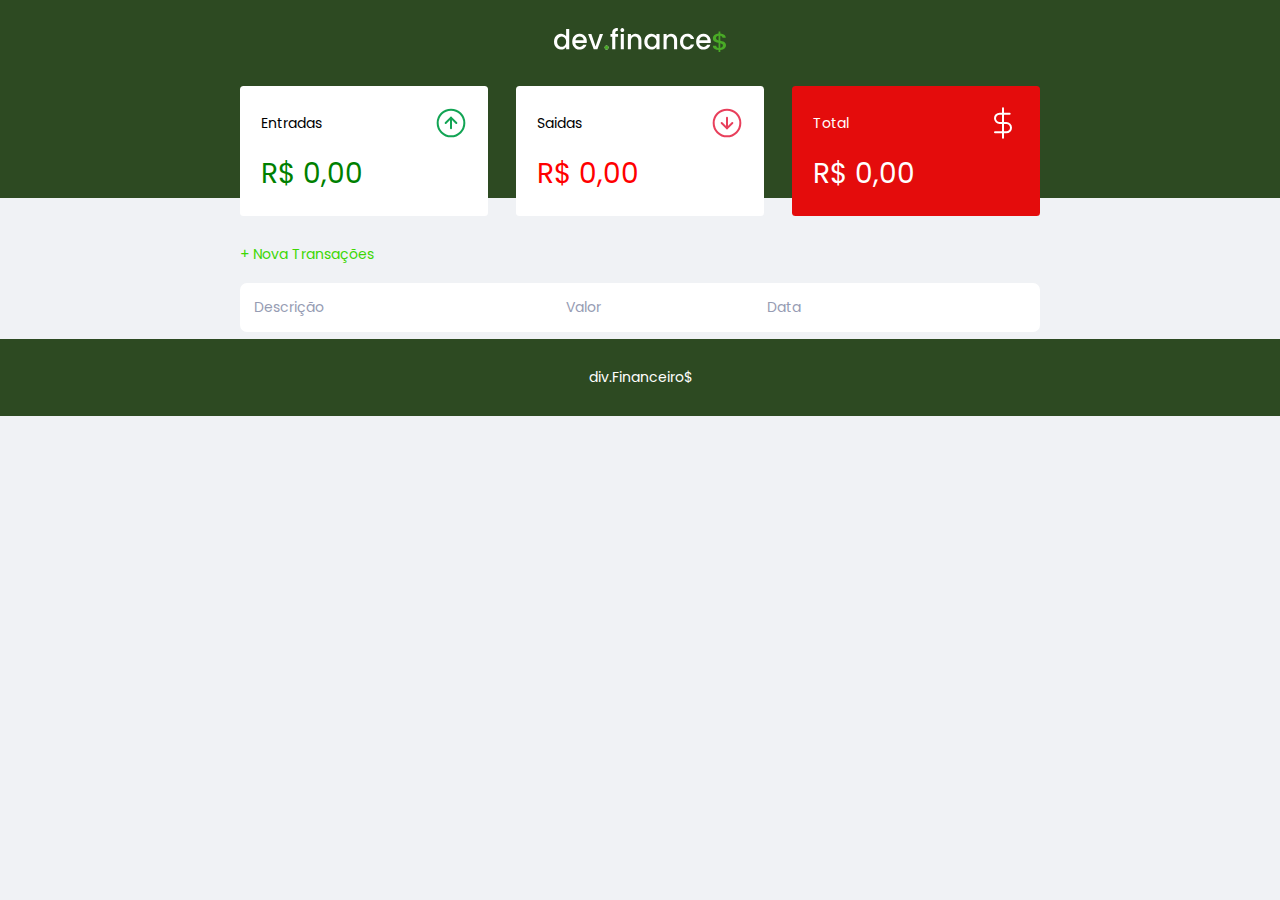
<file: index.html>
<!DOCTYPE html>
<html lang="pt-br">

<head>
    <meta charset="UTF-8">
    <meta name="viewport" content="width=device-width, initial-scale=1.0">
    <link rel="stylesheet" href="./css/main.css">
    <link rel="preconnect" href="https://fonts.gstatic.com">
    <link
        href="https://fonts.googleapis.com/css2?family=Poppins:ital,wght@0,200;0,300;0,400;0,500;0,600;0,900;1,200;1,300;1,600;1,700;1,800&display=swap"
        rel="stylesheet">
    <title>div.Financeiro</title>
</head>

<body>
    <header>
        <img src="./assets/logo.svg" alt="logo Dev Financia">
    </header>

    <main class="container">
        <section id="balance">
            <h2 class="sr-only">Balanço</h2>
            <div class="card">
                <h3>
                    <span>Entradas</span>
                    <img src="./assets/income.svg" alt="Image de entradas">

                </h3>
                <p id="incomeDisplay" style="color:green"></p>
            </div>
            <div class="card">
                <h3>
                    <span>Saidas</span>
                    <img src="./assets/expense.svg" alt="Imagem de saidas">
                </h3>
                <p id="expenseDisplay" style="color:red"></p>
            </div>
            <div class="card total">
                <h3><span>Total</span>
                    <img src="./assets/total.svg" alt="Imagem de Total">
                </h3>
                <p id="totalDisplay"></p>
            </div>
        </section>
        <section id="transaction">
            <h2 class="sr-only">Transações</h2>
            <a href="#" onclick="modal()" class="button new">+ Nova Transações</a>
            <table id="data-table">
                <thead>
                    <tr>
                        <th>Descrição</th>
                        <th>Valor</th>
                        <th>Data</th>
                        <th></th>
                    </tr>
                </thead>
                <tbody>
                </tbody>
            </table>
        </section>
    </main>

    <div class="modal-overlay">
        <div class="modal">
            <div id="form">
                <h2>Nova Transação</h2>
                <form action="" onsubmit="Form.submit(event)">
                    <div class="input-group">
                        <label class="sr-only" for="description">Descrição</label>
                        <input type="text" id="description" name="description" placeholder="Descrição" />
                    </div>
                    <div class="input-group">
                        <label class="sr-only" for="amount">Valor</label>
                        <input type="number" id="amount" name="amount" step="0.01" placeholder="0,00" />
                        <small>Use o sinal - (negativo) para despesas e , (virgula) para casas decimais</small>
                    </div>
                    <div class="input-group">
                        <label class="sr-only" for="date">Data</label>
                        <input type="date" id="date" name="date" />
                    </div>
                    <div class="input-group actions">
                        <a href="#" onclick="modal()" class="button cancel">cancelar</a>
                        <button>Salvar</button>

                    </div>

                </form>
            </div>
        </div>
    </div>

    <footer>
        <p>div.Financeiro$</p>
    </footer>

    <script src="./js/main.js"></script>
</body>

</html>
</file>
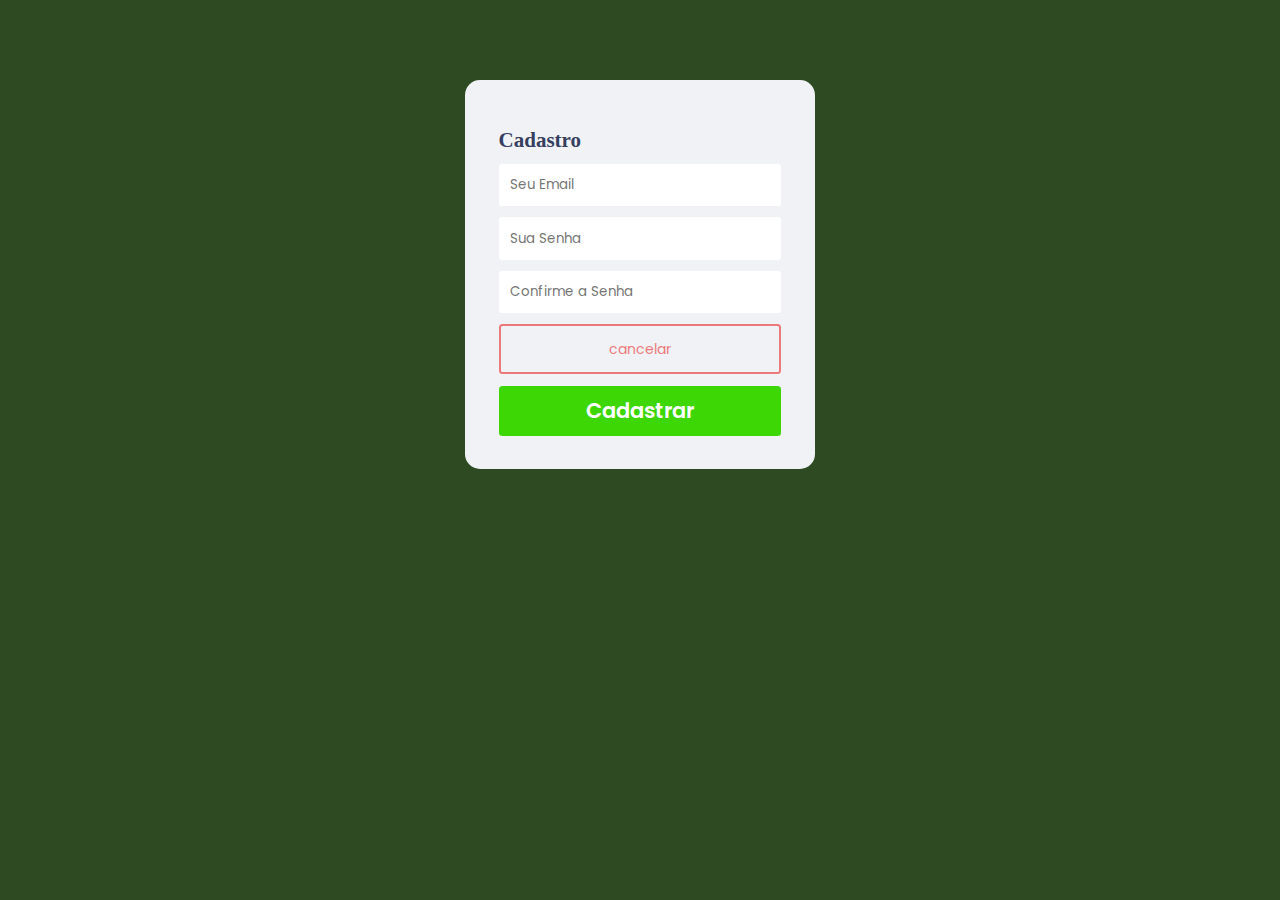
<file: login/cadastro.html>
<!DOCTYPE html>
<html lang="pt-br">

<head>
    <meta charset="UTF-8">
    <meta name="viewport" content="width=device-width, initial-scale=1.0">
    <link rel="preconnect" href="https://fonts.gstatic.com">
    <link
        href="https://fonts.googleapis.com/css2?family=Poppins:ital,wght@0,200;0,300;0,400;0,500;0,600;0,900;1,200;1,300;1,600;1,700;1,800&display=swap"
        rel="stylesheet">
    <link rel="stylesheet" href="https://use.fontawesome.com/releases/v5.15.2/css/all.css"
        integrity="sha384-vSIIfh2YWi9wW0r9iZe7RJPrKwp6bG+s9QZMoITbCckVJqGCCRhc+ccxNcdpHuYu" crossorigin="anonymous">
    <link rel="stylesheet" href="../css/main.css">
    <link rel="stylesheet" href="./login.css">
    <title>Cadastro</title>
</head>

<body>
    <div class="container">
        <h2>Cadastro</h2>
        <form action="">
            <div class="input-group">
                <label class="sr-only" for="user_email">Seu email</label>
                <input type="email" name="user_email" id="user_email" placeholder="Seu Email">
            </div>
            <div class="input-group">
                <label class="sr-only" for="user_password">Sua senha</label>
                <input type="password" name="user_password" id="user_password" placeholder="Sua Senha">
            </div>
            <div class="input-group">
                <label class="sr-only" for="user_password">Confirme a senha</label>
                <input type="password" name="user_password" id="user_password" placeholder="Confirme a Senha">
            </div>
            <div class="input-group">
                <a href="./login.html" class="button cancel">cancelar</a>
            </div>
            <div class="input-group">
                <button>Cadastrar</button>
            </div>
        </form>

        <script src="./login.js"></script>
</body>

</html>
</file>
<file: css/main.css>
:root {
    --dark-blue: #363f5f;
    --button-green: #3dd705;
    --light-green: #78e407;
    --red: #e92929;
}

* {
    margin: 0;
    padding: 0;
    box-sizing: border-box;
}

html {
    /*15px em todo html*/
    font-size: 93.75%;

}

body {
    background-color: #f0f2f5;
    font-family: 'poppins', sans-serif;
}

.sr-only {
    /*css-tricks*/
    position: absolute;
    width: 1px;
    height: 1px;
    padding: 0;
    margin: -1px;
    overflow: hidden;
    clip: rect(0, 0, 0, 0);
    white-space: nowrap;
    border-width: 0;
}

.container {
    width: min(90vw, 800px);
    margin: auto;
}

h2 {
    margin-top: 3.2rem;
    margin-bottom: 0.8rem;
    color: var(--dark-blue);
    font-family: normal;
}

/* **************************** Links e Buttons */

a {
    color: var(--button-green);
    text-decoration: none;
}

a:hover {
    color: var(--light-green);
}

button {
    width: 100%;
    height: 50px;
    border: none;
    border-radius: 0.25rem;
    color: white;
    padding: 0;
    background-color: var(--button-green);
    cursor: pointer;
}

button:hover {
    background-color: var(--light-green);
}

.button.new {
    display: inline-block;
    margin-bottom: .8rem;
}

.button.cancel {
    color: var(--red);
    border: 2px solid;
    border-radius: 0.25rem;
    height: 50px;
    display: flex;
    align-items: center;
    justify-content: center;
    opacity: 0.6;
}

.button.cancel:hover {
    opacity: 1;
}

/* **************************** Header */

header {
    background-color: #2d4a22;
    padding: 2rem 0 10rem;
    text-align: center;
}

#logo {
    color: #fff;
    font-weight: 100;
}

#balance {
    margin-top: -8rem;
}

#balance h2 {
    color: #fff;
    margin-top: 0;
}

.card {
    background-color: #fff;
    padding: 1.5rem;
    border-radius: 0.25rem;
    margin-bottom: 2rem;

}

.card h3 {
    font-weight: normal;
    font-size: 1rem;
    display: flex;
    align-items: center;
    justify-content: space-between;
}

.card p {
    font-size: 2rem;
    line-height: 3rem;
    margin-top: 1rem;
}

.card.total.positive {
    background-color: #78e40c;
    color: #fff;
}

.card.total.negative {
    background-color: #e40c0c;
    color: #fff;
}


#transaction {
    display: block;
    width: 100%;
    overflow-x: auto;
}

#data-table {
    width: 100%;
    border-spacing: 0 0.5rem;
    color: #969cb3;

}

table thead tr th:first-child,
table tbody tr td:first-child {
    border-radius: 0.5rem 0 0 0.5rem;
}

table thead tr th:last-child,
table tbody tr td:last-child {
    border-radius: 0 0.5rem 0.5rem 0;
}

table th {
    background-color: white;
    font-weight: normal;
    padding: 1rem 1rem;
    text-align: left;
}

table td {
    background-color: #fff;
    padding: 1rem 1rem;
}

tbody tr {
    opacity: 0.7;
}

tbody tr:hover {
    opacity: 1;
}

.description {
    color: var(--dark-blue);
}

.expense {
    color: #e92929;
}

.income {
    color: #12a454;
}

/* **************************** Modal */
.modal-overlay {
    width: 100%;
    height: 100%;
    background-color: rgba(0, 0, 0, 0.7);
    position: fixed;
    top: 0;
    display: flex;
    align-items: center;
    justify-content: center;
    opacity: 0;
    visibility: hidden;
}

.modal-overlay.active {
    opacity: 1;
    visibility: visible;
}

.modal {
    background-color: #f0f2f5;
    padding: 2.4rem;

}

/* *************************** Form */

#form {
    max-width: 380px;
}

#form h2 {
    margin-top: 0;
}

input {
    border: none;
    border-radius: 0.2rem;
    padding: 0.8rem;
    width: 100%;
}

.input-group {
    margin-top: 0.8rem;
}

.input-group small {
    opacity: 0.4;
}

.input-group.actions {
    display: flex;
    justify-content: space-between;
    align-items: center;
}

.input-group.actions .button,
.input-group.actions button {
    width: 40%;
}

/* *************************** Footer */
footer {
    background-color: #2d4a22;
    padding: 2rem 0;
    text-align: center;
    color: #fff;
}

@media (min-width: 750px) {
    html {
        font-size: 87.5%;
    }

    #balance {
        display: grid;
        grid-template-columns: repeat(3, 1fr);
        gap: 2rem;
    }
}
</file>
<file: login/login.css>
* {
    margin: 0;
    padding: 0;
    box-sizing: border-box;
    font-family: 'poppins', sans-serif;
}


body {
    background-color: #2d4a22;
    display: flex;
    align-items: center;
    justify-content: center;
}

.container {
    background-color: #f0f2f5;
    margin-top: 80px;
    max-width: 350px;
    min-height: 40vh;
    padding: 2.4rem;
    border-radius: 15px;
}

h2 {
    margin-top: 1rem;
}

button {
    font-size: 1.5rem;
    font-weight: 600;
}

.login_social {
    display: flex;
    flex-direction: column;
    margin-top: 1rem;
}

.login_social a {
    font-weight: 600;
}

.login_social a i {
    margin: 0 0.3rem;
    width: 25px;
    height: 25px;
    display: inline-flex;
    align-items: center;
    justify-content: center;
    border-radius: 0.25rem;
}

.login_social.google a {
    color: red;
}

.login_social.github a {
    color: gray;
}

.fa-google {
    background-color: red;
    color: white;
}

.fa-github {
    background-color: grey;
    color: white;
}

.login_cadastro {
    margin-top: 1rem;
}
</file>
